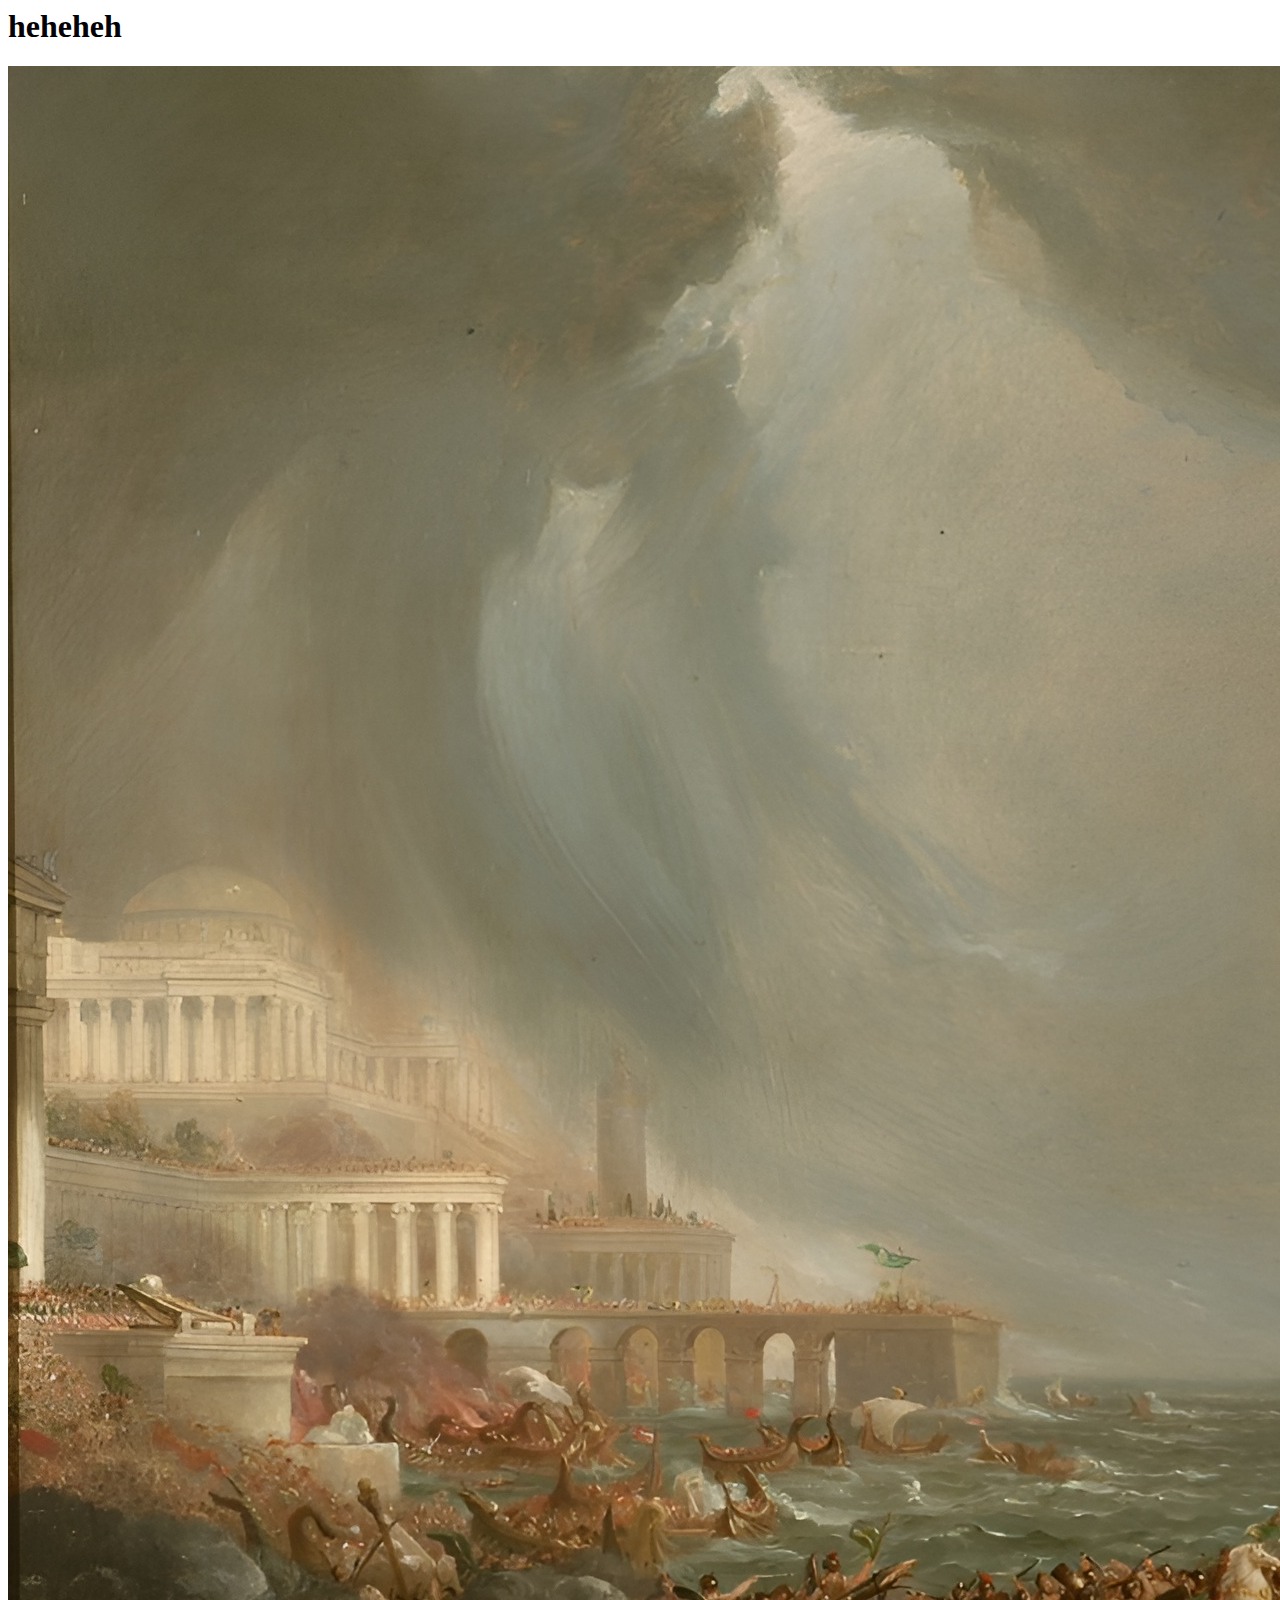
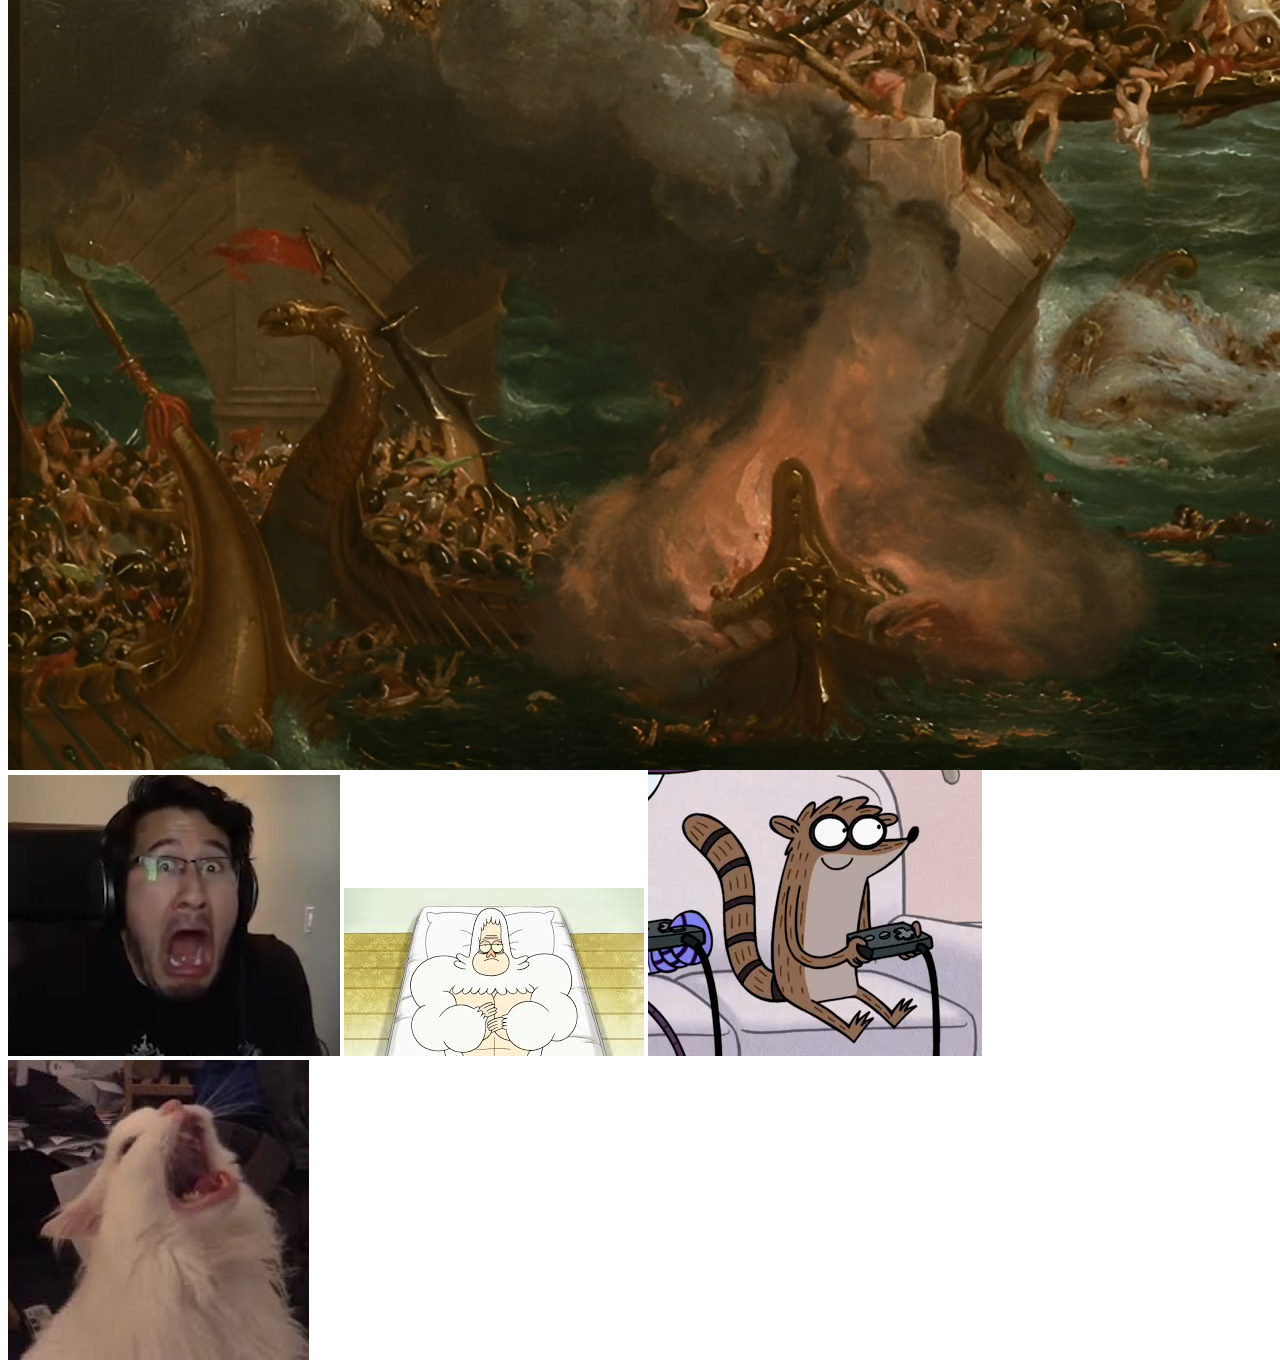
<file: hehe/photos.html>
<html>  
    <body>
        <h1>
            heheheh
        </h1>
        <div class="row">
            <div class="column">
              <img src="img/1.jpg">
              <img src="img/2.jpg">
              <img src="img/3.jpg">
              <img src="img/4.jpg">
              <img src="img/5.jpg">
            </div>
          </div>
    </body>
</html>
</file>
